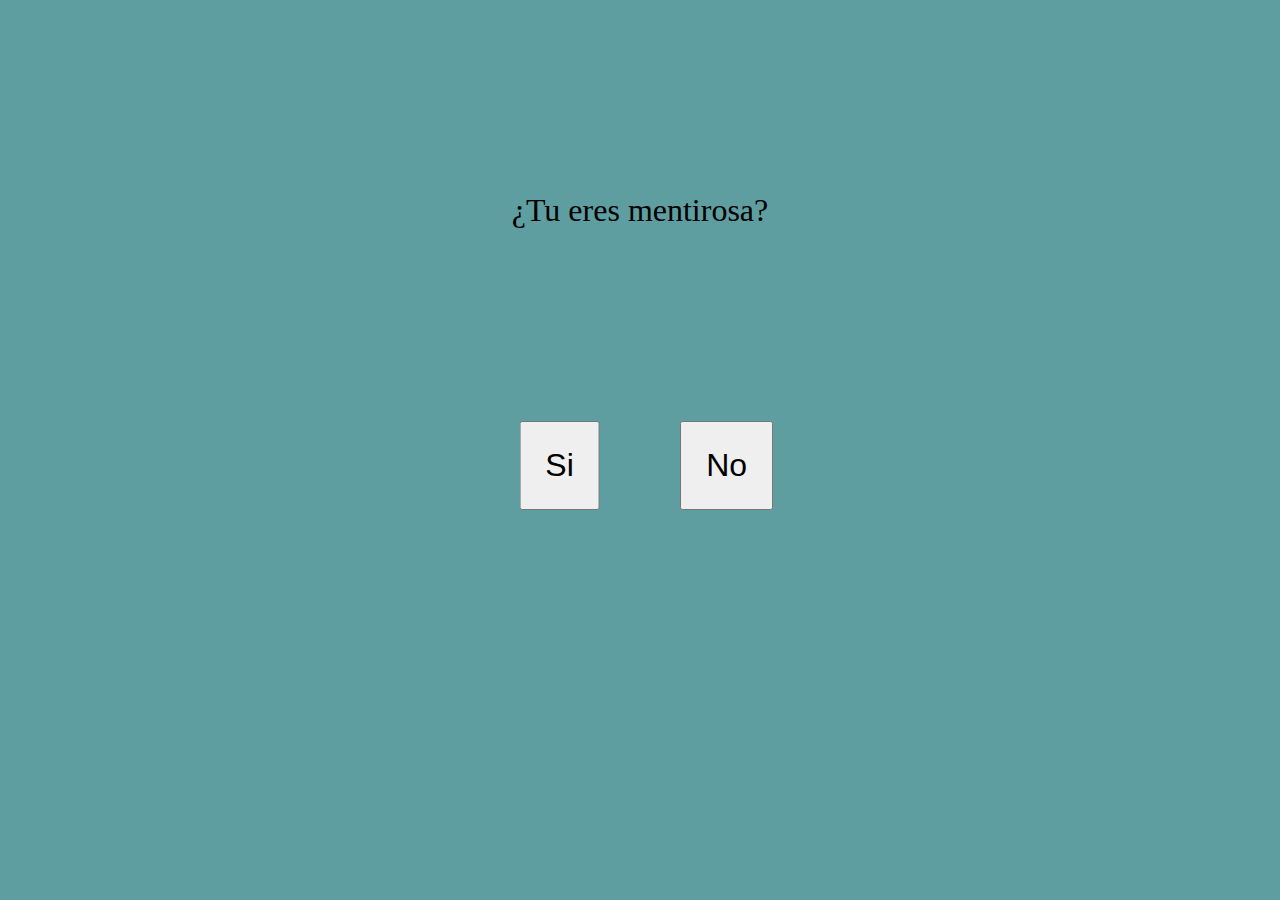
<file: index.html>
<!DOCTYPE html>
<html lang="es">
<head>
    <meta charset="UTF-8">
    <meta http-equiv="X-UA-Compatible" content="IE edge"
    <meta name="viewport" content="width=device-width, initial-scale=1.0">
    <title>Preguntas</title>
    <link rel="stylesheet" href="estilos.css">
</head>
<body>

   <div class="contenedor">
    <p>¿Tu eres mentirosa?</p>
    <button id="yesBtn">Si</button>
    <button id="noBtn">No</button>
   </div> 
   <script src="index.js"></script>

</body>
</html>
</file>
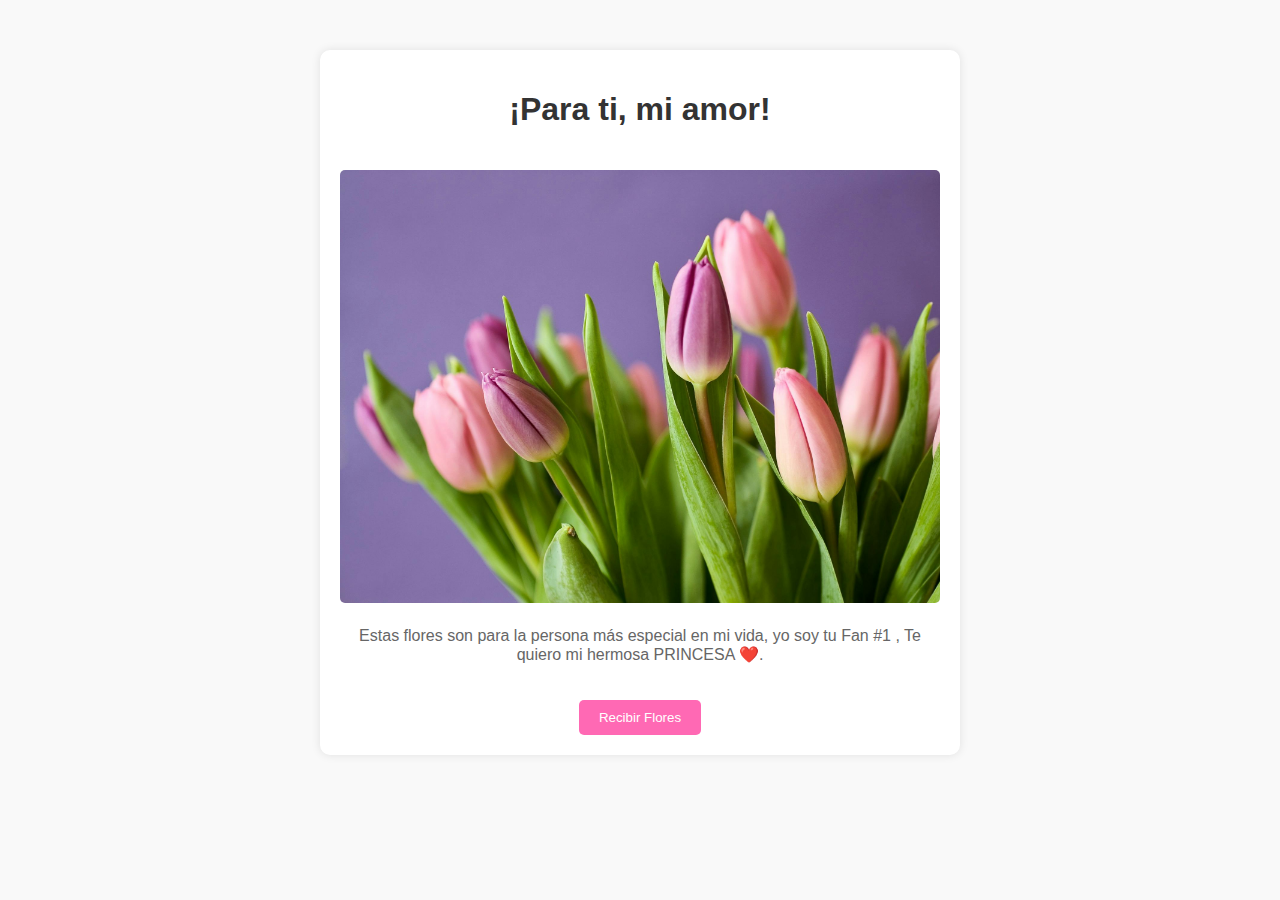
<file: juego.html>
<!DOCTYPE html>
<html lang="es">
<head>
<meta charset="UTF-8">
<meta name="viewport" content="width=device-width, initial-scale=1.0">
<title>Flores para ti</title>
<style>
body {
    font-family: Arial, sans-serif;
    background-color: #f9f9f9;
    text-align: center;
}

.container {
    max-width: 600px;
    margin: 50px auto;
    padding: 20px;
    background-color: #fff;
    border-radius: 10px;
    box-shadow: 0 0 10px rgba(0, 0, 0, 0.1);
}

h1 {
    color: #333;
}

img {
    max-width: 100%;
    border-radius: 5px;
    margin-top: 20px;
}

p {
    color: #666;
    margin-top: 20px;
}

button {
    background-color: #ff69b4;
    color: #fff;
    padding: 10px 20px;
    border: none;
    border-radius: 5px;
    cursor: pointer;
    margin-top: 20px;
}

button:hover {
    background-color: #d850a9;
}
</style>
</head>
<body>

<div class="container">
    <h1>¡Para ti, mi amor!</h1>
    <img src="imagen.jpg" alt="Flores">
    <p>Estas flores son para la persona más especial en mi vida, yo soy tu Fan #1 , Te quiero mi hermosa PRINCESA ❤️.</p>
    <button id="yesBtn">Recibir Flores</button>
        <script>
          alert ("Tu unico programador PRINCESA ❤️")
          </script>
     <script src="juego.js"></script>
</div>

</body>
</html>
</file>
<file: estilos.css>
*{
    margin: 0;
}

.contenedor{
    background-color: cadetblue;
    width: 100vw;
    height: 100vh;
    text-align: center;
}

p{
    font-size: xx-large;
    padding: 15%;
}

button{
    font-size: xx-large;
    padding: 0.75em;
}

#yesBtn{
    transform: translate(-100%,0);
}
#noBtn{
    position: absolute;
}
</file>
